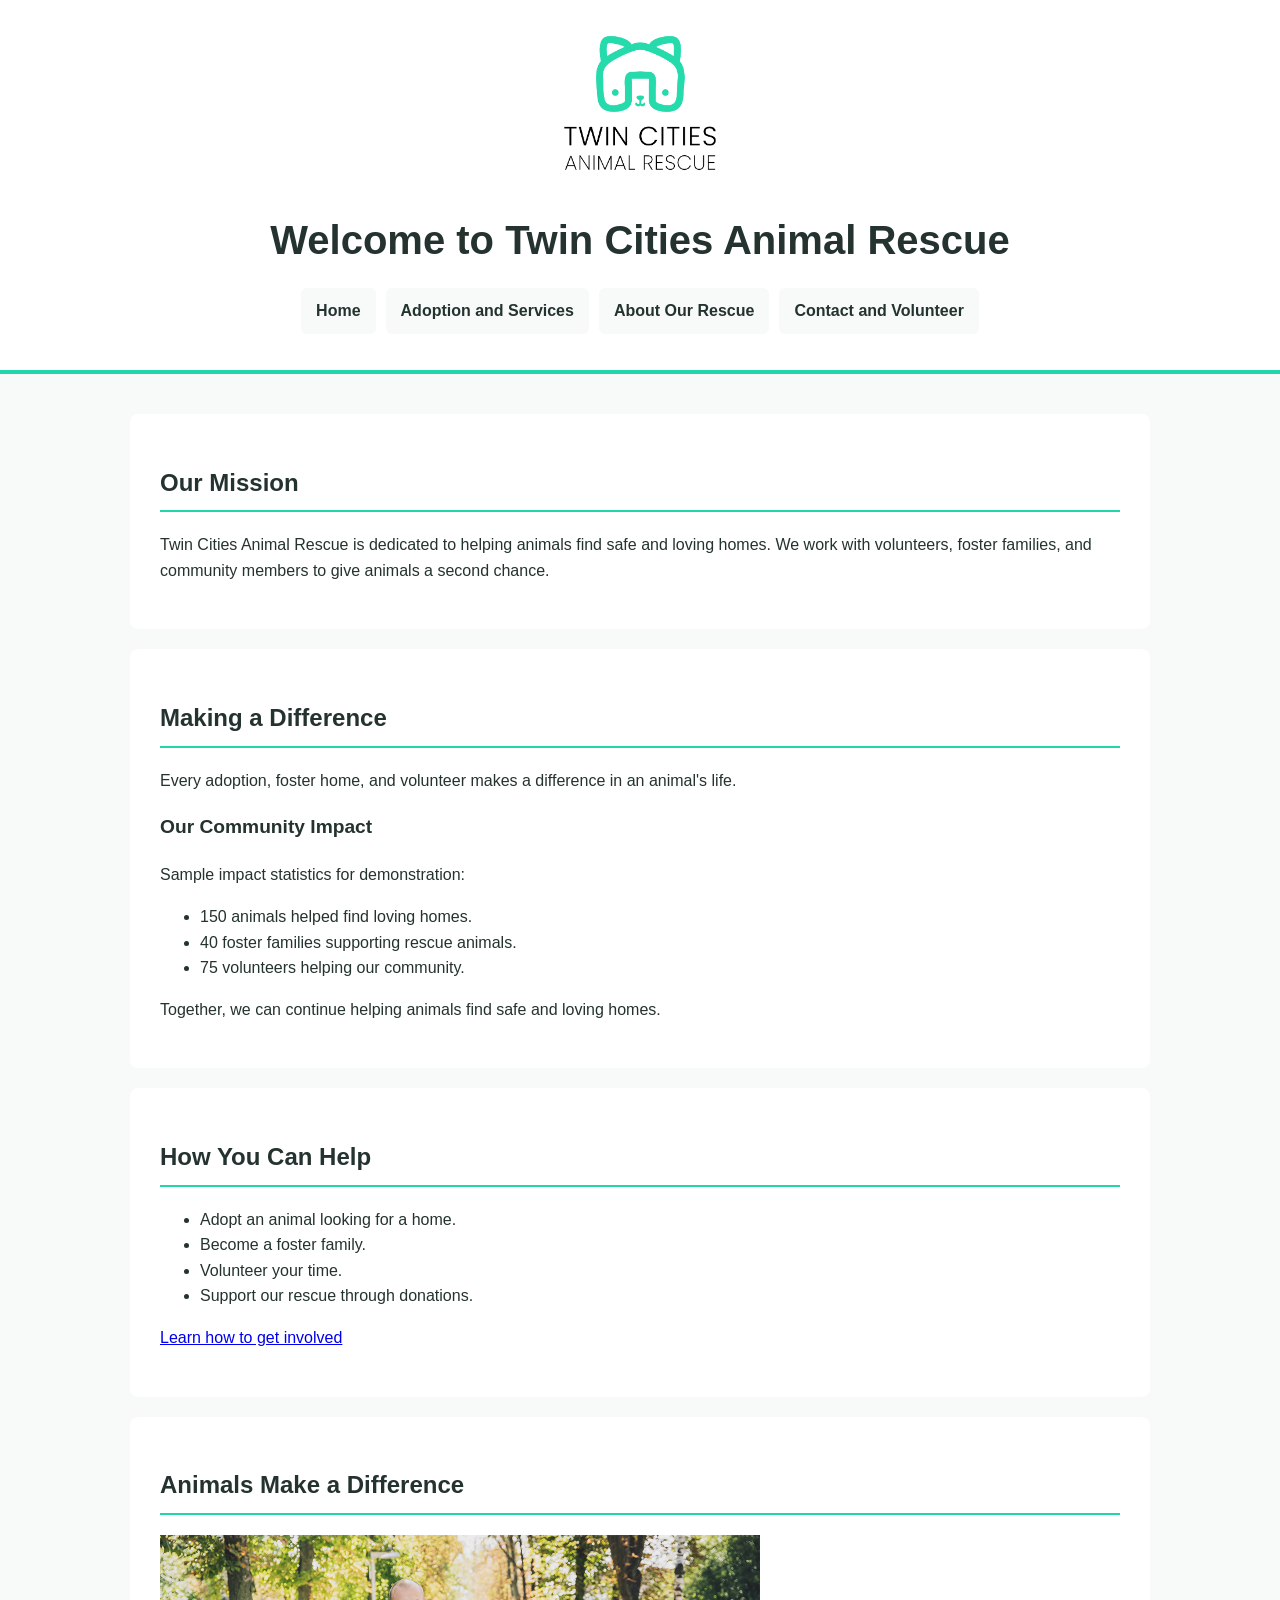
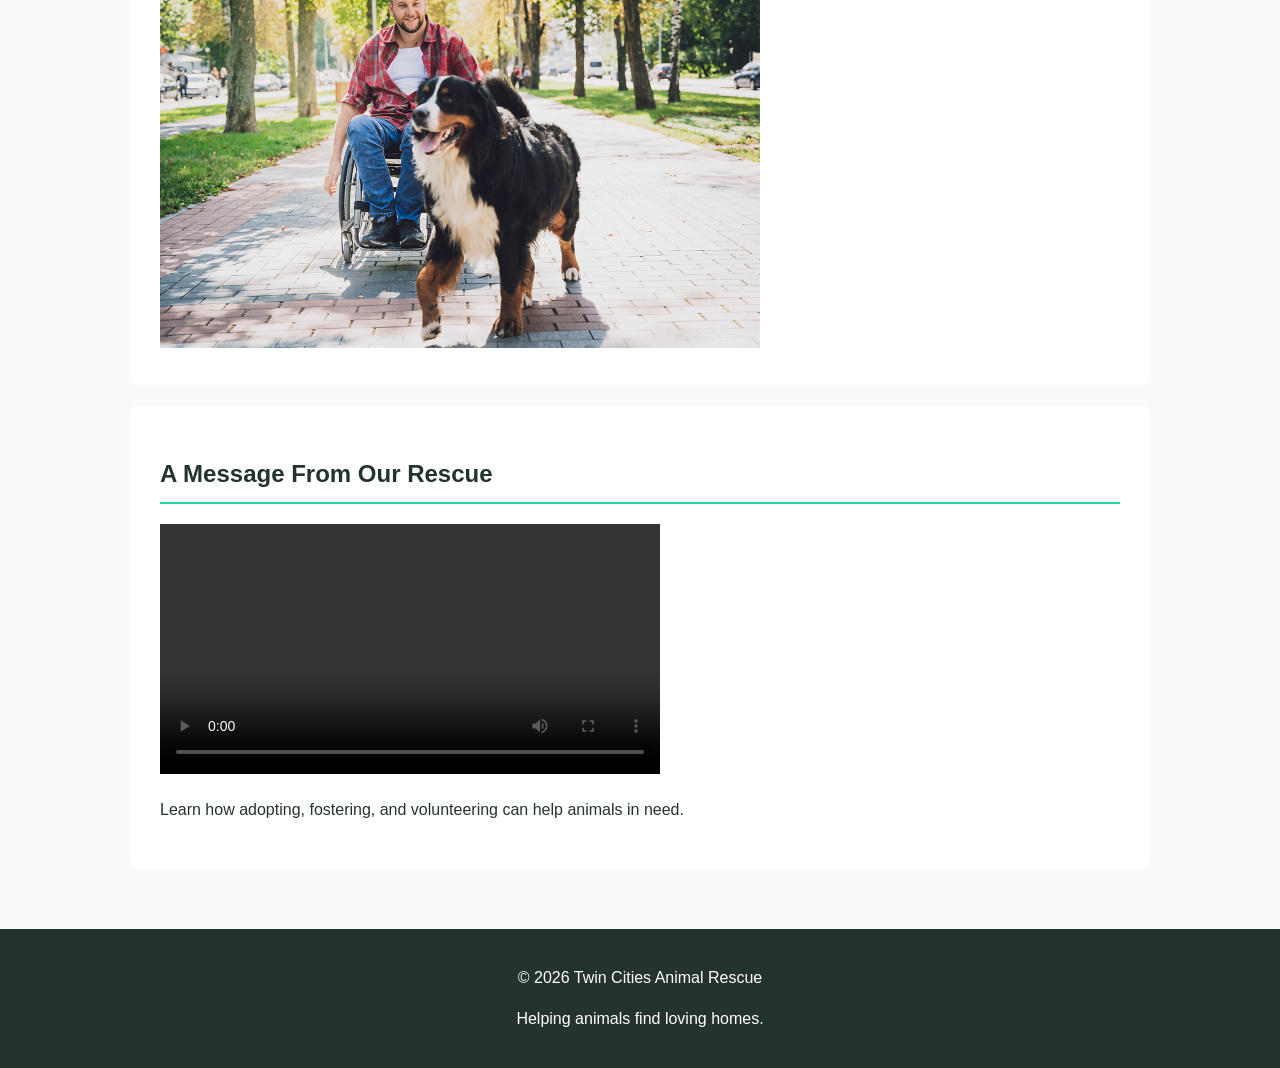
<file: index.html>
<!DOCTYPE html>
<html lang="en">
<head>
    <link rel="stylesheet" href="styles.css">
    <meta charset="UTF-8">
    <meta name="viewport" content="width=device-width, initial-scale=1.0">
    <title>Home - Twin Cities Animal Rescue</title>
</head>
<body>

    <header>
        <img src="rescue-logo_c.png"
             alt="Twin Cities Animal Rescue logo"
             width="200">

        <h1>Welcome to Twin Cities Animal Rescue</h1>

        <nav aria-label="Main navigation">
            <ul>
                <li><a href="index.html">Home</a></li>
                <li><a href="services.html">Adoption and Services</a></li>
                <li><a href="about.html">About Our Rescue</a></li>
                <li><a href="contact.html">Contact and Volunteer</a></li>
            </ul>
        </nav>
    </header>

    <main>
        <section>
            <h2>Our Mission</h2>
            <p>
                Twin Cities Animal Rescue is dedicated to
                helping animals find safe and loving homes.
                We work with volunteers, foster families,
                and community members to give animals
                a second chance.
            </p>
        </section>

 
<section>
    <h2>Making a Difference</h2>
    <p>
        Every adoption, foster home, and volunteer
        makes a difference in an animal's life.
    </p>

    <h3>Our Community Impact</h3>
    <p>Sample impact statistics for demonstration:</p>
    <ul>
        <li>150 animals helped find loving homes.</li>
        <li>40 foster families supporting rescue animals.</li>
        <li>75 volunteers helping our community.</li>
    </ul>

    <p>
        Together, we can continue helping animals
        find safe and loving homes.
    </p>
</section>


        <section>
            <h2>How You Can Help</h2>
            <ul>
                <li>Adopt an animal looking for a home.</li>
                <li>Become a foster family.</li>
                <li>Volunteer your time.</li>
                <li>Support our rescue through donations.</li>
            </ul>
            <p>
                <a href="contact.html">
                    Learn how to get involved
                </a>
            </p>
        </section>

        <section>
            <h2>Animals Make a Difference</h2>

            <picture>
                <source media="(max-width: 600px)"
                        srcset="rescue-feature-small_c.png">
                <img src="rescue-feature-large_c.png"
                     alt="A man using a wheelchair enjoying a walk with a large dog"
                     width="600">
            </picture>
        </section>

        <section>
            <h2>A Message From Our Rescue</h2>
            <video controls width="500">
                <source src="rescue-message_c.mp4"
                        type="video/mp4">
                Your browser does not support HTML video.
            </video>
            <p>
                Learn how adopting, fostering, and
                volunteering can help animals in need.
            </p>
        </section>
    </main>

    <footer>
        <p>&copy; 2026 Twin Cities Animal Rescue</p>
        <p>Helping animals find loving homes.</p>
    </footer>

</body>
</html>
</file>
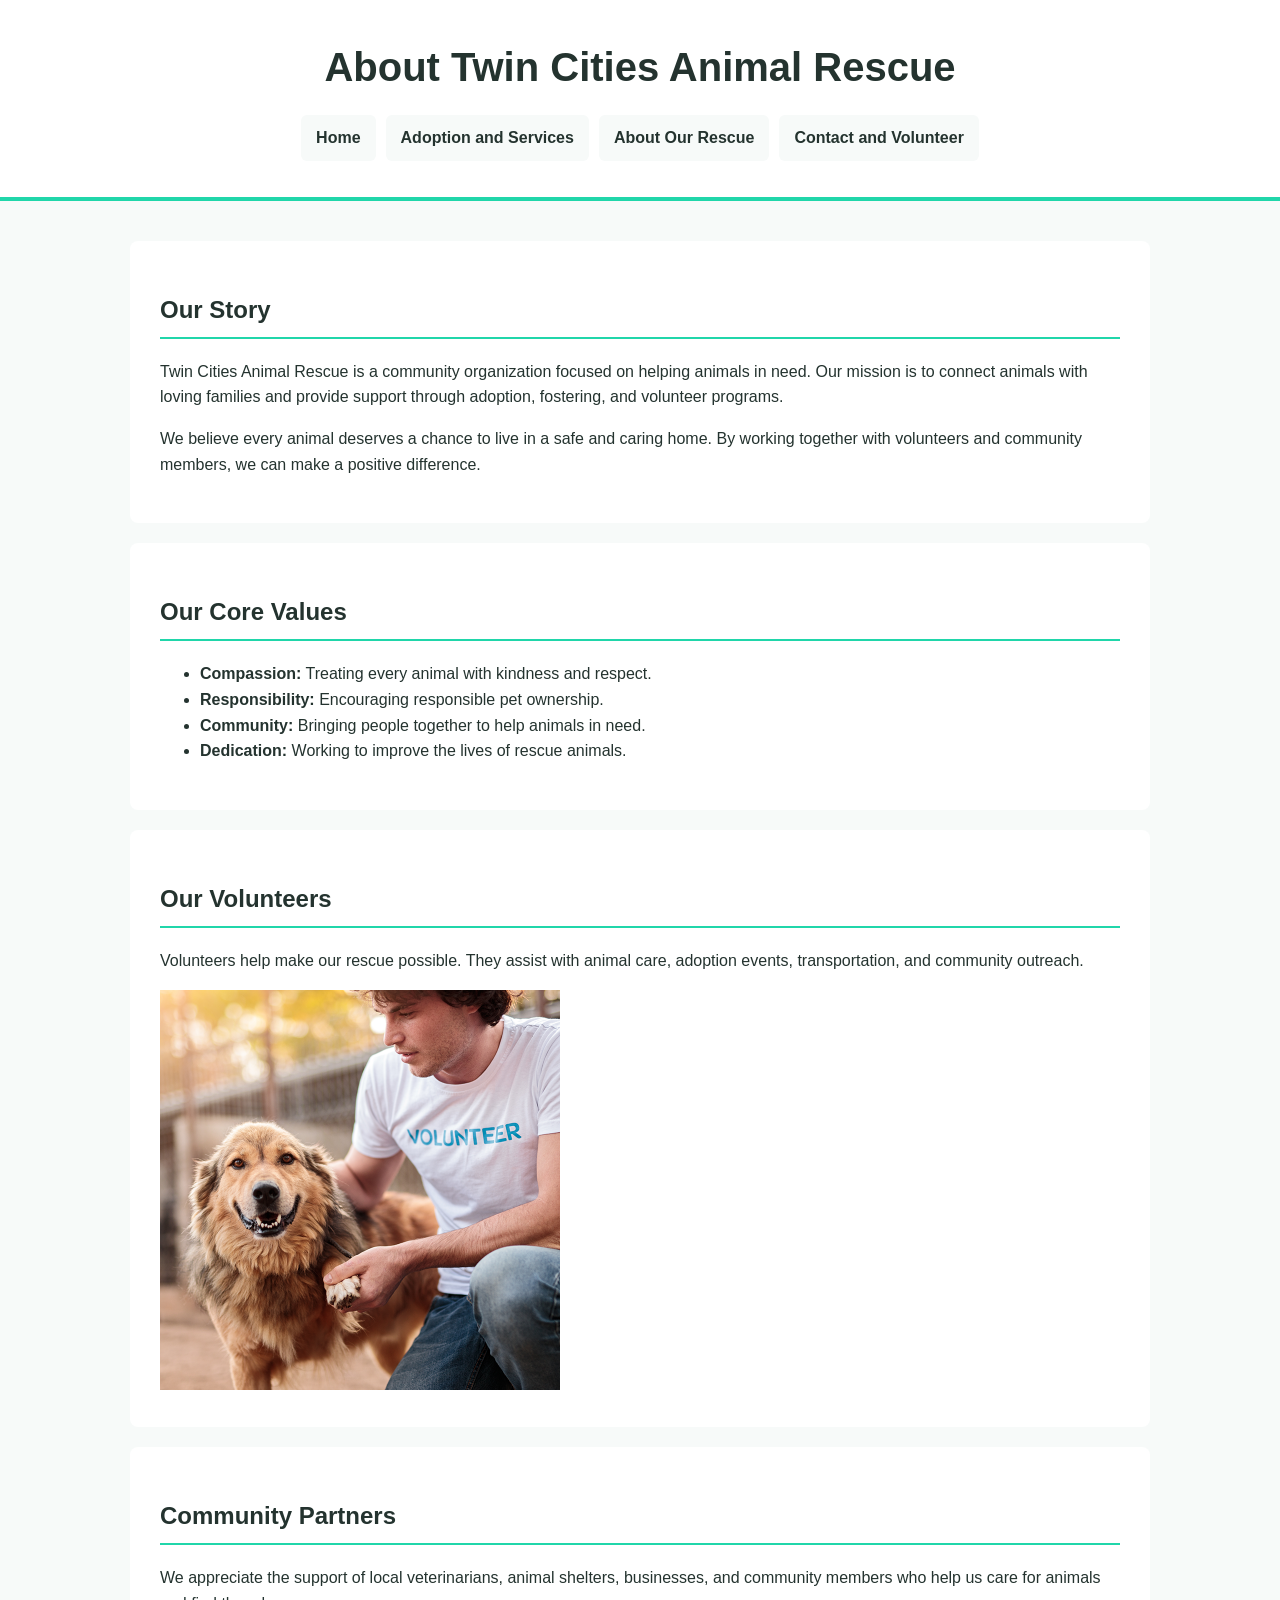
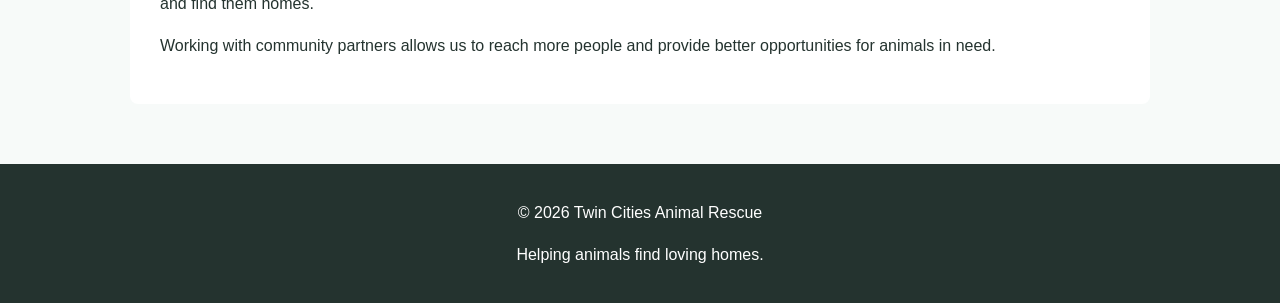
<file: about.html>
<!DOCTYPE html>
<html lang="en">
<head>
    <link rel="stylesheet" href="styles.css">
    <meta charset="UTF-8">
    <meta name="viewport" content="width=device-width, initial-scale=1.0">
    <title>About Us - Twin Cities Animal Rescue</title>
</head>
<body>

    <header>
        <h1>About Twin Cities Animal Rescue</h1>

        <nav aria-label="Main navigation">
            <ul>
                <li><a href="index.html">Home</a></li>
                <li><a href="services.html">Adoption and Services</a></li>
                <li><a href="about.html">About Our Rescue</a></li>
                <li><a href="contact.html">Contact and Volunteer</a></li>
            </ul>
        </nav>
    </header>

    <main>
        <section>
            <h2>Our Story</h2>
            <p>
                Twin Cities Animal Rescue is a community
                organization focused on helping animals
                in need. Our mission is to connect animals
                with loving families and provide support
                through adoption, fostering, and volunteer
                programs.
            </p>
            <p>
                We believe every animal deserves a chance
                to live in a safe and caring home.
                By working together with volunteers
                and community members, we can make
                a positive difference.
            </p>
        </section>

        <section>
            <h2>Our Core Values</h2>

            <ul>
                <li>
                    <strong>Compassion:</strong>
                    Treating every animal with kindness
                    and respect.
                </li>
                <li>
                    <strong>Responsibility:</strong>
                    Encouraging responsible pet ownership.
                </li>
                <li>
                    <strong>Community:</strong>
                    Bringing people together to help
                    animals in need.
                </li>
                <li>
                    <strong>Dedication:</strong>
                    Working to improve the lives of
                    rescue animals.
                </li>
            </ul>
        </section>

        <section>
            <h2>Our Volunteers</h2>
            <p>
                Volunteers help make our rescue possible.
                They assist with animal care, adoption
                events, transportation, and community
                outreach.
            </p>

            <img src="rescue-volunteer_c.png"
                 alt="A volunteer caring for a rescue dog"
                 width="400">
        </section>

        <section>
            <h2>Community Partners</h2>
            <p>
                We appreciate the support of local
                veterinarians, animal shelters, businesses,
                and community members who help us
                care for animals and find them homes.
            </p>
            <p>
                Working with community partners allows
                us to reach more people and provide
                better opportunities for animals in need.
            </p>
        </section>
    </main>

    <footer>
        <p>&copy; 2026 Twin Cities Animal Rescue</p>
        <p>Helping animals find loving homes.</p>
    </footer>

</body>
</html>
</file>
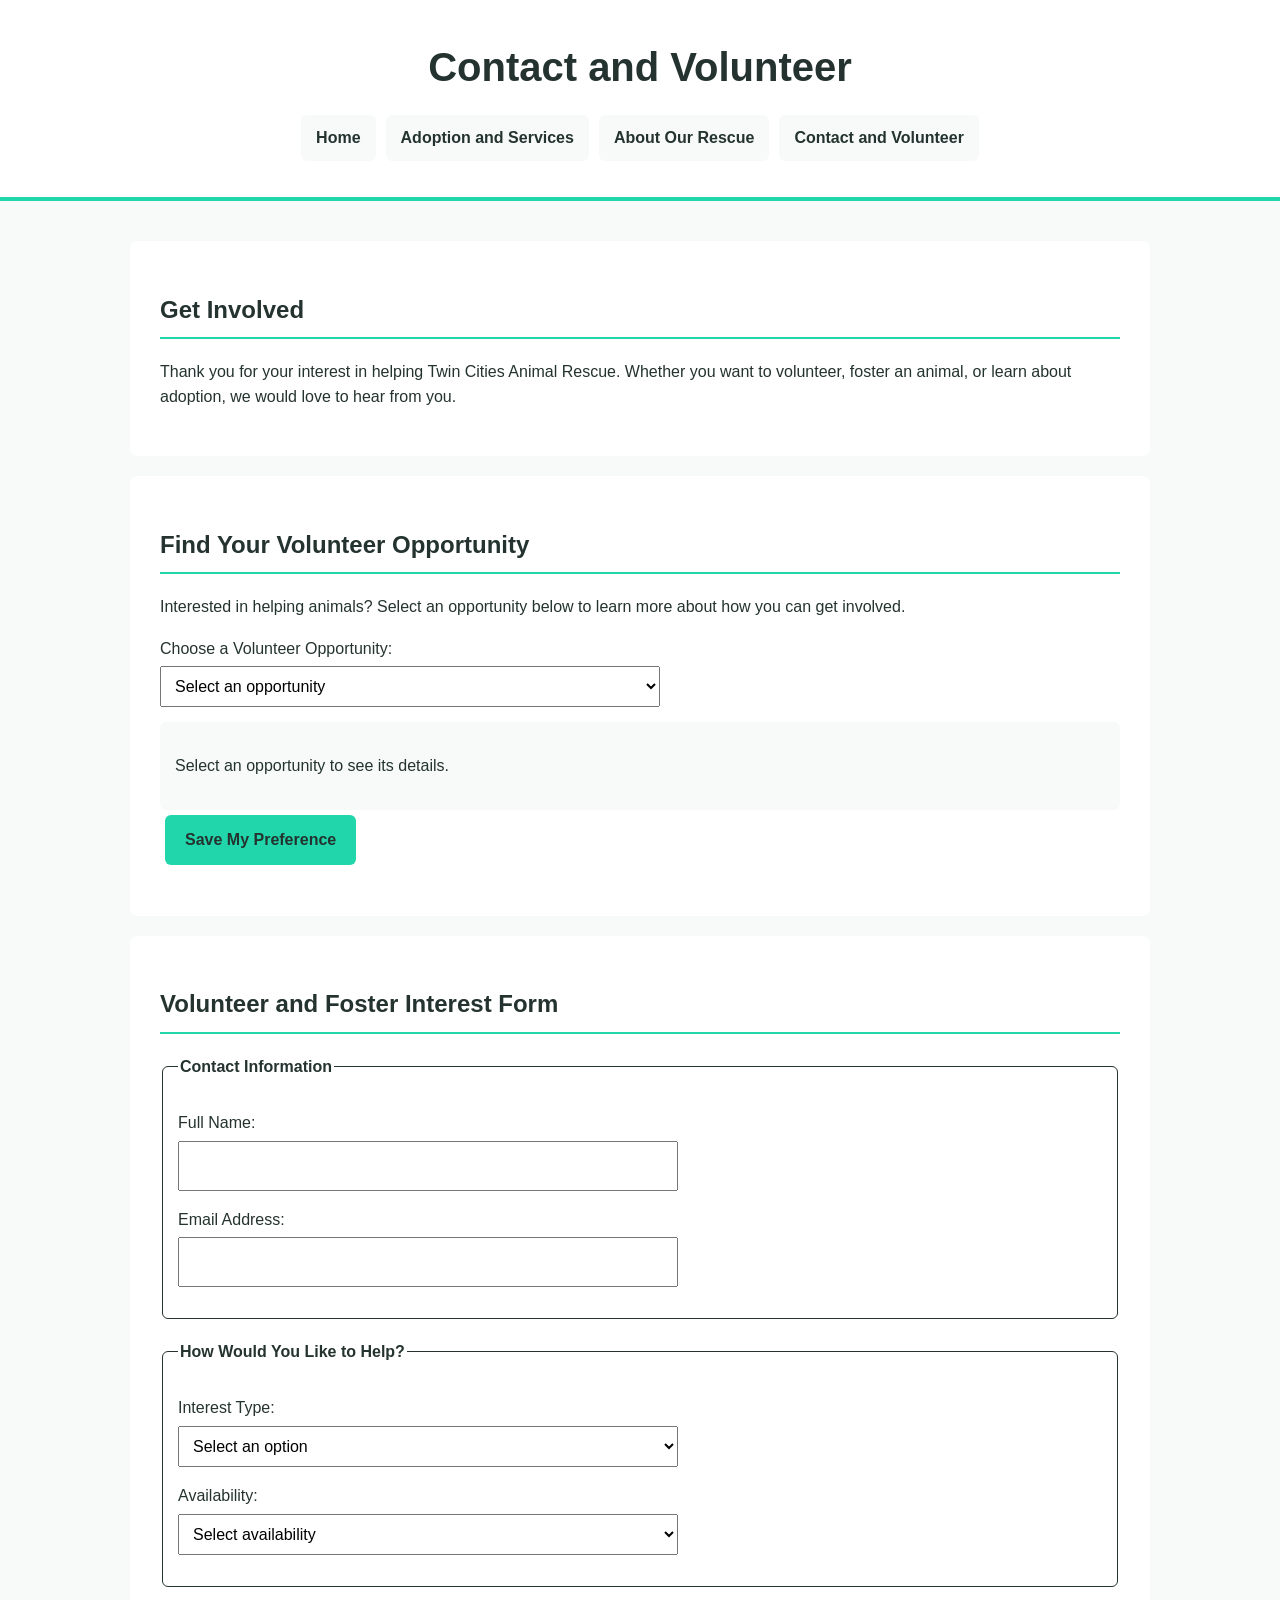
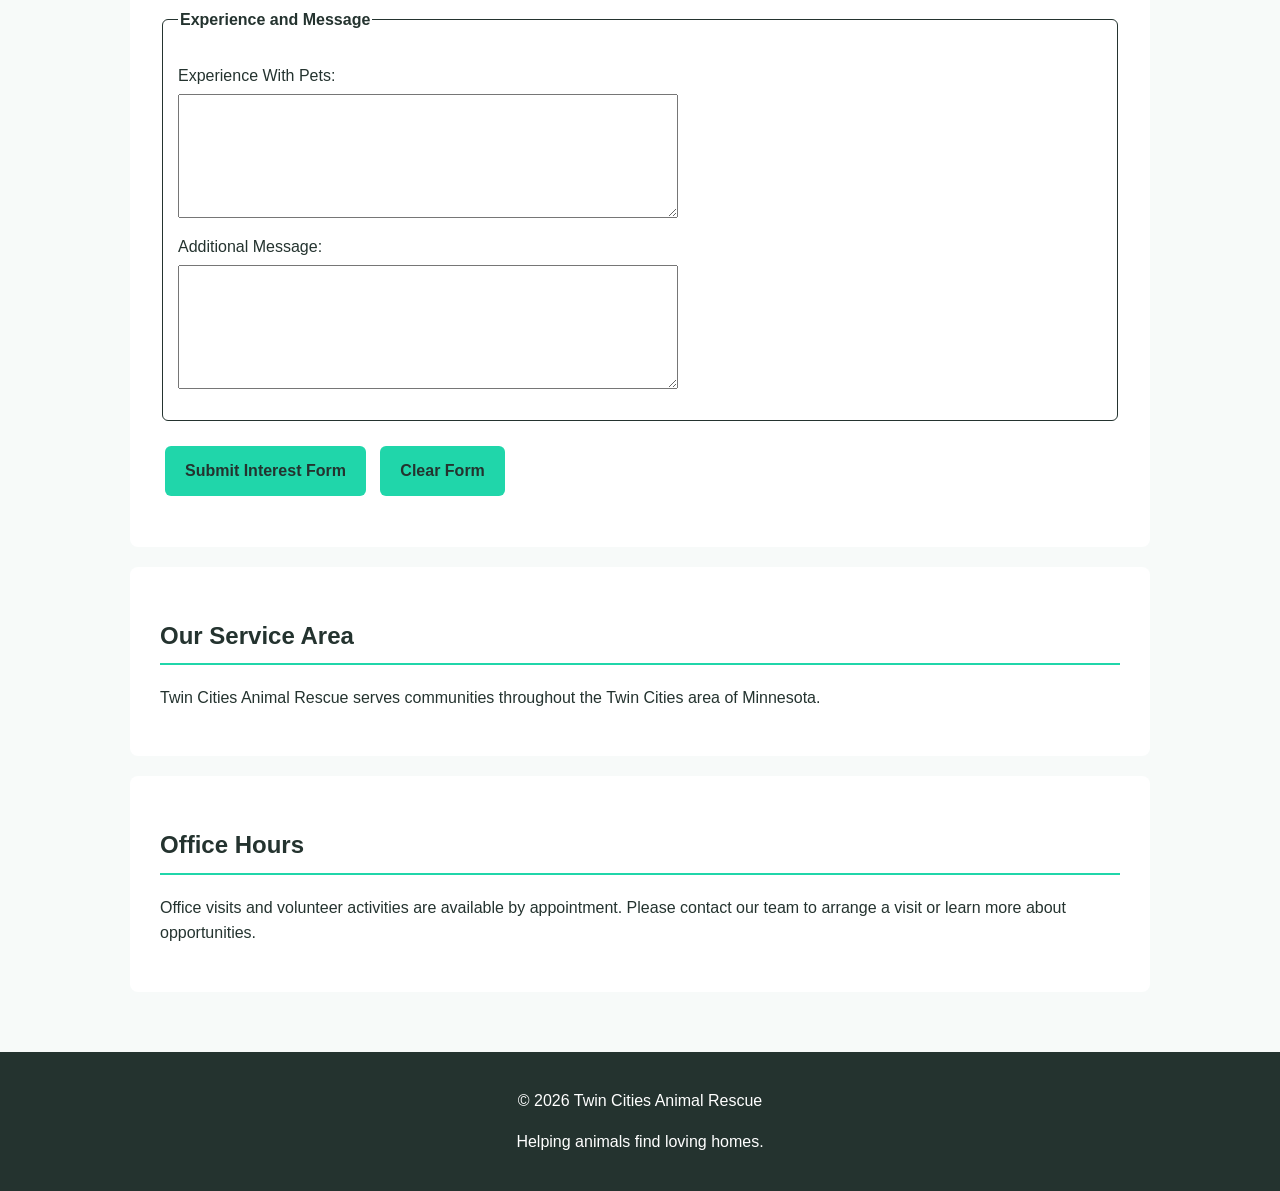
<file: contact.html>
<!DOCTYPE html>
<html lang="en">
<head>
<link rel="stylesheet" href="styles.css">
<meta charset="UTF-8">
<meta name="viewport" content="width=device-width, initial-scale=1.0">
<title>Contact - Twin Cities Animal Rescue</title>
</head>
<body>

<header>
<h1>Contact and Volunteer</h1>

<nav aria-label="Main navigation">
    <ul>
        <li><a href="index.html">Home</a></li>
        <li><a href="services.html">Adoption and Services</a></li>
        <li><a href="about.html">About Our Rescue</a></li>
        <li><a href="contact.html">Contact and Volunteer</a></li>
    </ul>
</nav>
</header>

<main>
<section>
    <h2>Get Involved</h2>
    <p>
        Thank you for your interest in helping
        Twin Cities Animal Rescue. Whether you
        want to volunteer, foster an animal,
        or learn about adoption, we would
        love to hear from you.
    </p>
</section>

<section id="volunteer-finder">
<h2>Find Your Volunteer Opportunity</h2>

<p>
Interested in helping animals? Select an
opportunity below to learn more about how
you can get involved.
</p>

<label for="opportunity">
Choose a Volunteer Opportunity:
</label>

<select id="opportunity" name="opportunity">
<option value="">Select an opportunity</option>
<option value="animal-care">Animal Care</option>
<option value="adoption-events">Adoption Events</option>
<option value="transportation">Animal Transportation</option>
</select>

<div id="opportunity-details"
    aria-live="polite">
<p>
    Select an opportunity to see its details.
</p>
</div>

<button type="button" id="save-preference">
Save My Preference
</button>

<p id="save-message" aria-live="polite"></p>
</section>

<section>
    <h2>Volunteer and Foster Interest Form</h2>

<form id="interest-form" action="#" method="get" novalidate>

        <fieldset>
            <legend>Contact Information</legend>

            <p>
                <label for="fullname">Full Name:</label>
                <input type="text"
                        id="fullname"
                        name="fullname"
                        required>
                        <span id="fullname-error" class="error-message" role="alert"></span>
            </p>
<p>
<label for="email">Email Address:</label>
<input type="email"
        id="email"
        name="email"
        required>
<span id="email-error"
        class="error-message"
        role="alert"></span>
</p>

        </fieldset>

        <fieldset>
            <legend>How Would You Like to Help?</legend>

            <p>
                <label for="interest">Interest Type:</label>
                <select id="interest"
                        name="interest"
                        required>
                    <option value="">Select an option</option>
                    <option value="volunteer">Volunteer</option>
                    <option value="foster">Foster</option>
                    <option value="adoption">Adoption Information</option>
                </select>
                <span id="interest-error" class="error-message" role="alert"></span>
            </p>

            <p>
                <label for="availability">Availability:</label>
                <select id="availability"
                        name="availability"
                        required>
                    <option value="">Select availability</option>
                    <option value="weekdays">Weekdays</option>
                    <option value="weekends">Weekends</option>
                    <option value="flexible">Flexible</option>
                </select>
                <span id="availability-error" class="error-message" role="alert"></span>
            </p>
        </fieldset>

        <fieldset>
            <legend>Experience and Message</legend>

            <p>
                <label for="experience">
                    Experience With Pets:
                </label>
                <textarea id="experience"
                            name="experience"
                            rows="4"
                            cols="40"
                            required></textarea>
            </p>
<span id="experience-error" class="error-message" role="alert"></span>
            <p>
                <label for="message">
                    Additional Message:
                </label>
                <textarea id="message"
                            name="message"
                            rows="4"
                            cols="40"
                            maxlength="500"></textarea>
            </p>
        </fieldset>

        <p>
            <button type="submit">Submit Interest Form</button>
            <button type="reset">Clear Form</button>
        </p>

    </form>
    <p id="form-success" role="status" aria-live="polite"></p>
</section>

<section>
    <h2>Our Service Area</h2>
    <p>
        Twin Cities Animal Rescue serves
        communities throughout the Twin Cities
        area of Minnesota.
    </p>
</section>

<section>
    <h2>Office Hours</h2>
    <p>
        Office visits and volunteer activities
        are available by appointment.
        Please contact our team to arrange
        a visit or learn more about opportunities.
    </p>
</section>
</main>

<footer>
<p>&copy; 2026 Twin Cities Animal Rescue</p>
<p>Helping animals find loving homes.</p>
</footer>

<script src="script.js"></script>
</body>
</html>
</file>
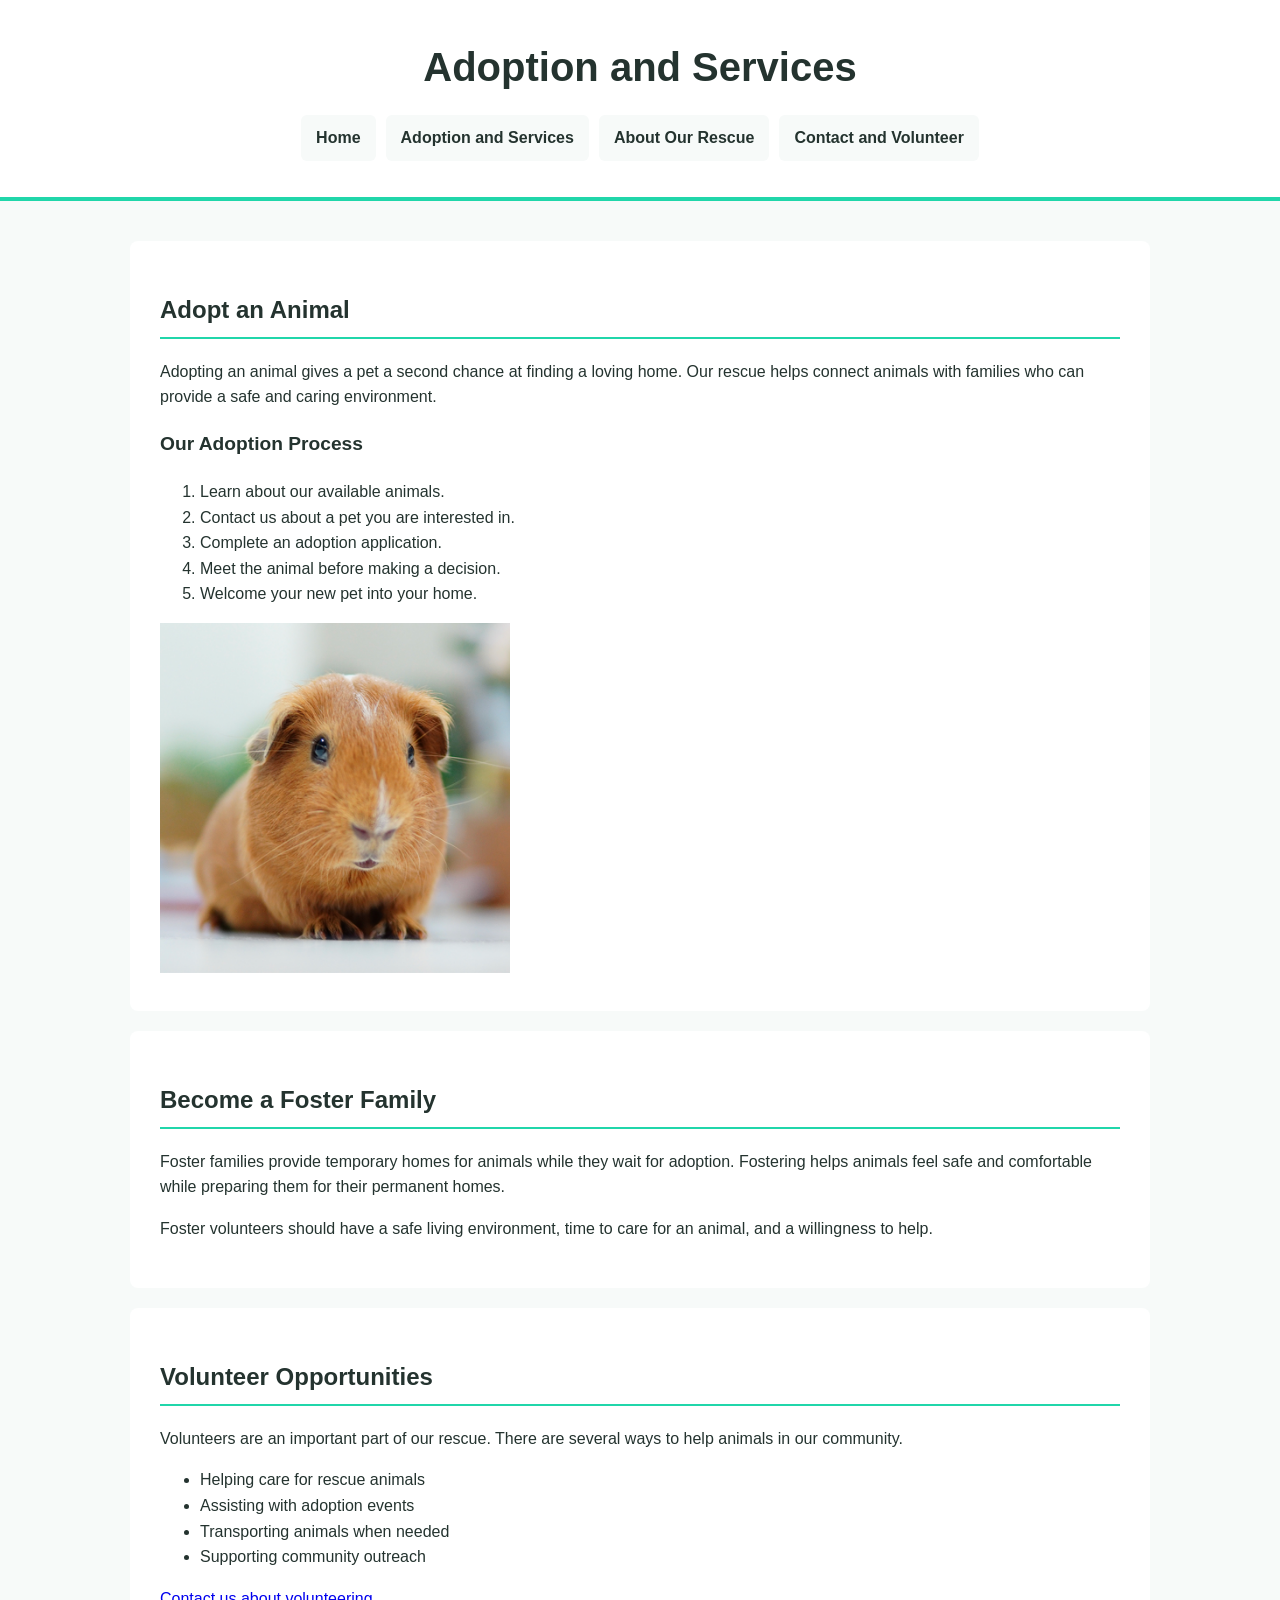
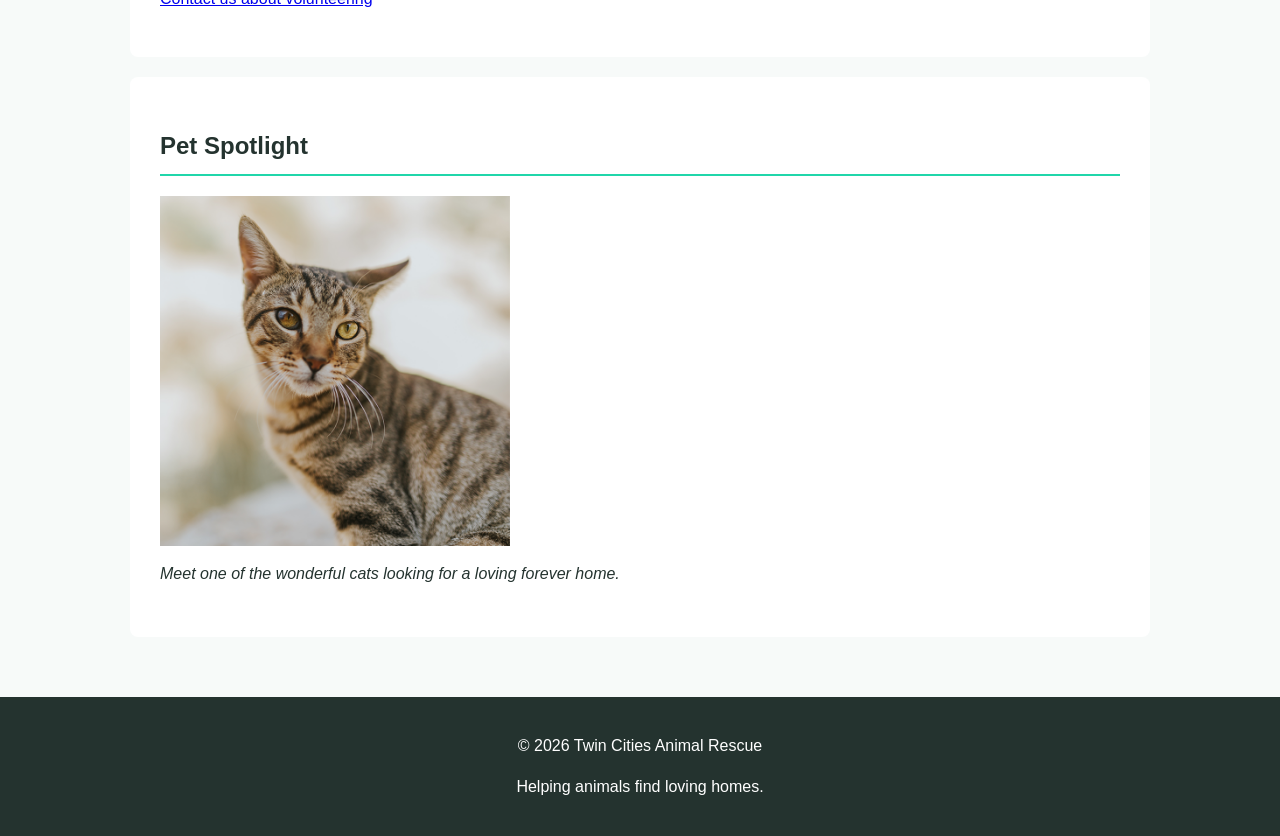
<file: services.html>
<!DOCTYPE html>
<html lang="en">
<head>
    <link rel="stylesheet" href="styles.css">
    <meta charset="UTF-8">
    <meta name="viewport" content="width=device-width, initial-scale=1.0">
    <title>Services - Twin Cities Animal Rescue</title>
</head>
<body>

    <header>
        <h1>Adoption and Services</h1>

        <nav aria-label="Main navigation">
            <ul>
                <li><a href="index.html">Home</a></li>
                <li><a href="services.html">Adoption and Services</a></li>
                <li><a href="about.html">About Our Rescue</a></li>
                <li><a href="contact.html">Contact and Volunteer</a></li>
            </ul>
        </nav>
    </header>

    <main>
        <section>
            <h2>Adopt an Animal</h2>
            <p>
                Adopting an animal gives a pet a second
                chance at finding a loving home. Our rescue
                helps connect animals with families who
                can provide a safe and caring environment.
            </p>

            <h3>Our Adoption Process</h3>
            <ol>
                <li>Learn about our available animals.</li>
                <li>Contact us about a pet you are interested in.</li>
                <li>Complete an adoption application.</li>
                <li>Meet the animal before making a decision.</li>
                <li>Welcome your new pet into your home.</li>
            </ol>

            <img src="rescue-pet_c.png"
                 alt="A brown guinea pig available for adoption"
                 width="350">
        </section>

        <section>
            <h2>Become a Foster Family</h2>
            <p>
                Foster families provide temporary homes
                for animals while they wait for adoption.
                Fostering helps animals feel safe and
                comfortable while preparing them for
                their permanent homes.
            </p>
            <p>
                Foster volunteers should have a safe
                living environment, time to care for
                an animal, and a willingness to help.
            </p>
        </section>

        <section>
            <h2>Volunteer Opportunities</h2>
            <p>
                Volunteers are an important part of
                our rescue. There are several ways
                to help animals in our community.
            </p>

            <ul>
                <li>Helping care for rescue animals</li>
                <li>Assisting with adoption events</li>
                <li>Transporting animals when needed</li>
                <li>Supporting community outreach</li>
            </ul>

            <p>
                <a href="contact.html">
                    Contact us about volunteering
                </a>
            </p>
        </section>

        <section>
            <h2>Pet Spotlight</h2>

            <figure>
                <img src="rescue-pet-spotlight_c.png"
                     alt="A tabby cat with green eyes looking toward the camera"
                     width="350">

                <figcaption>
                    Meet one of the wonderful cats
                    looking for a loving forever home.
                </figcaption>
            </figure>
        </section>
    </main>

    <footer>
        <p>&copy; 2026 Twin Cities Animal Rescue</p>
        <p>Helping animals find loving homes.</p>
    </footer>

</body>
</html>
</file>
<file: styles.css>
/* Twin Cities Animal Rescue - Main Stylesheet */

* {
    box-sizing: border-box;
}

body {
    margin: 0;
    font-family: Arial, sans-serif;
    line-height: 1.6;
    color: #24332F;
    background-color: #F7FAF9;
}

/* Header and Navigation */

header {
    background-color: #FFFFFF;
    padding: 20px;
    text-align: center;
    border-bottom: 4px solid #20D6AA;
}

header img {
    max-width: 180px;
    height: auto;
}

h1 {
    font-size: 2rem;
    margin: 15px 0;
}

nav ul {
    display: flex;
    flex-direction: column;
    gap: 10px;
    list-style: none;
    padding: 0;
}

nav a {
    display: block;
    padding: 10px 15px;
    color: #24332F;
    background-color: #F7FAF9;
    text-decoration: none;
    border-radius: 6px;
    font-weight: bold;
}

nav a:hover,
nav a:focus-visible {
    background-color: #20D6AA;
}

/* Main Content */

main {
    max-width: 1100px;
    margin: 0 auto;
    padding: 20px;
}

section {
    background-color: #FFFFFF;
    padding: 20px;
    margin-bottom: 20px;
    border-radius: 8px;
}

h2 {
    font-size: 1.5rem;
    border-bottom: 2px solid #20D6AA;
    padding-bottom: 8px;
}

h3 {
    font-size: 1.2rem;
}

img,
video {
    max-width: 100%;
    height: auto;
}

figure {
    margin: 20px 0;
}

figcaption {
    font-style: italic;
    margin-top: 8px;
}

/* Forms */

fieldset {
    border: 1px solid #24332F;
    border-radius: 6px;
    margin-bottom: 20px;
    padding: 15px;
}

legend {
    font-weight: bold;
}

input,
select,
textarea {
    display: block;
    width: 100%;
    max-width: 500px;
    padding: 10px;
    margin-top: 5px;
    font: inherit;
}

button {
    background-color: #20D6AA;
    color: #24332F;
    border: none;
    border-radius: 6px;
    padding: 12px 20px;
    margin: 5px;
    font: inherit;
    font-weight: bold;
    cursor: pointer;
}

button:hover,
button:focus-visible {
    background-color: #F7FAF9;
    outline: 2px solid #24332F;
}

/* Footer */

footer {
    background-color: #24332F;
    color: #FFFFFF;
    text-align: center;
    padding: 20px;
}

/* Larger Screens */

@media (min-width: 768px) {
    nav ul {
        flex-direction: row;
        justify-content: center;
        flex-wrap: wrap;
    }

    main {
        padding: 40px;
    }

    section {
        padding: 30px;
    }

    h1 {
        font-size: 2.5rem;
    }
}


/* JavaScript Form Validation */

.error-message {
    display: block;
    color: #B42318;
    font-size: 0.9rem;
    margin-top: 5px;
}

input[aria-invalid="true"],
textarea[aria-invalid="true"] {
    border: 2px solid #B42318;
}

#opportunity-details {
    margin-top: 15px;
    padding: 15px;
    background-color: #F7FAF9;
    border-radius: 6px;
}

#save-message {
    font-weight: bold;
}
</file>
